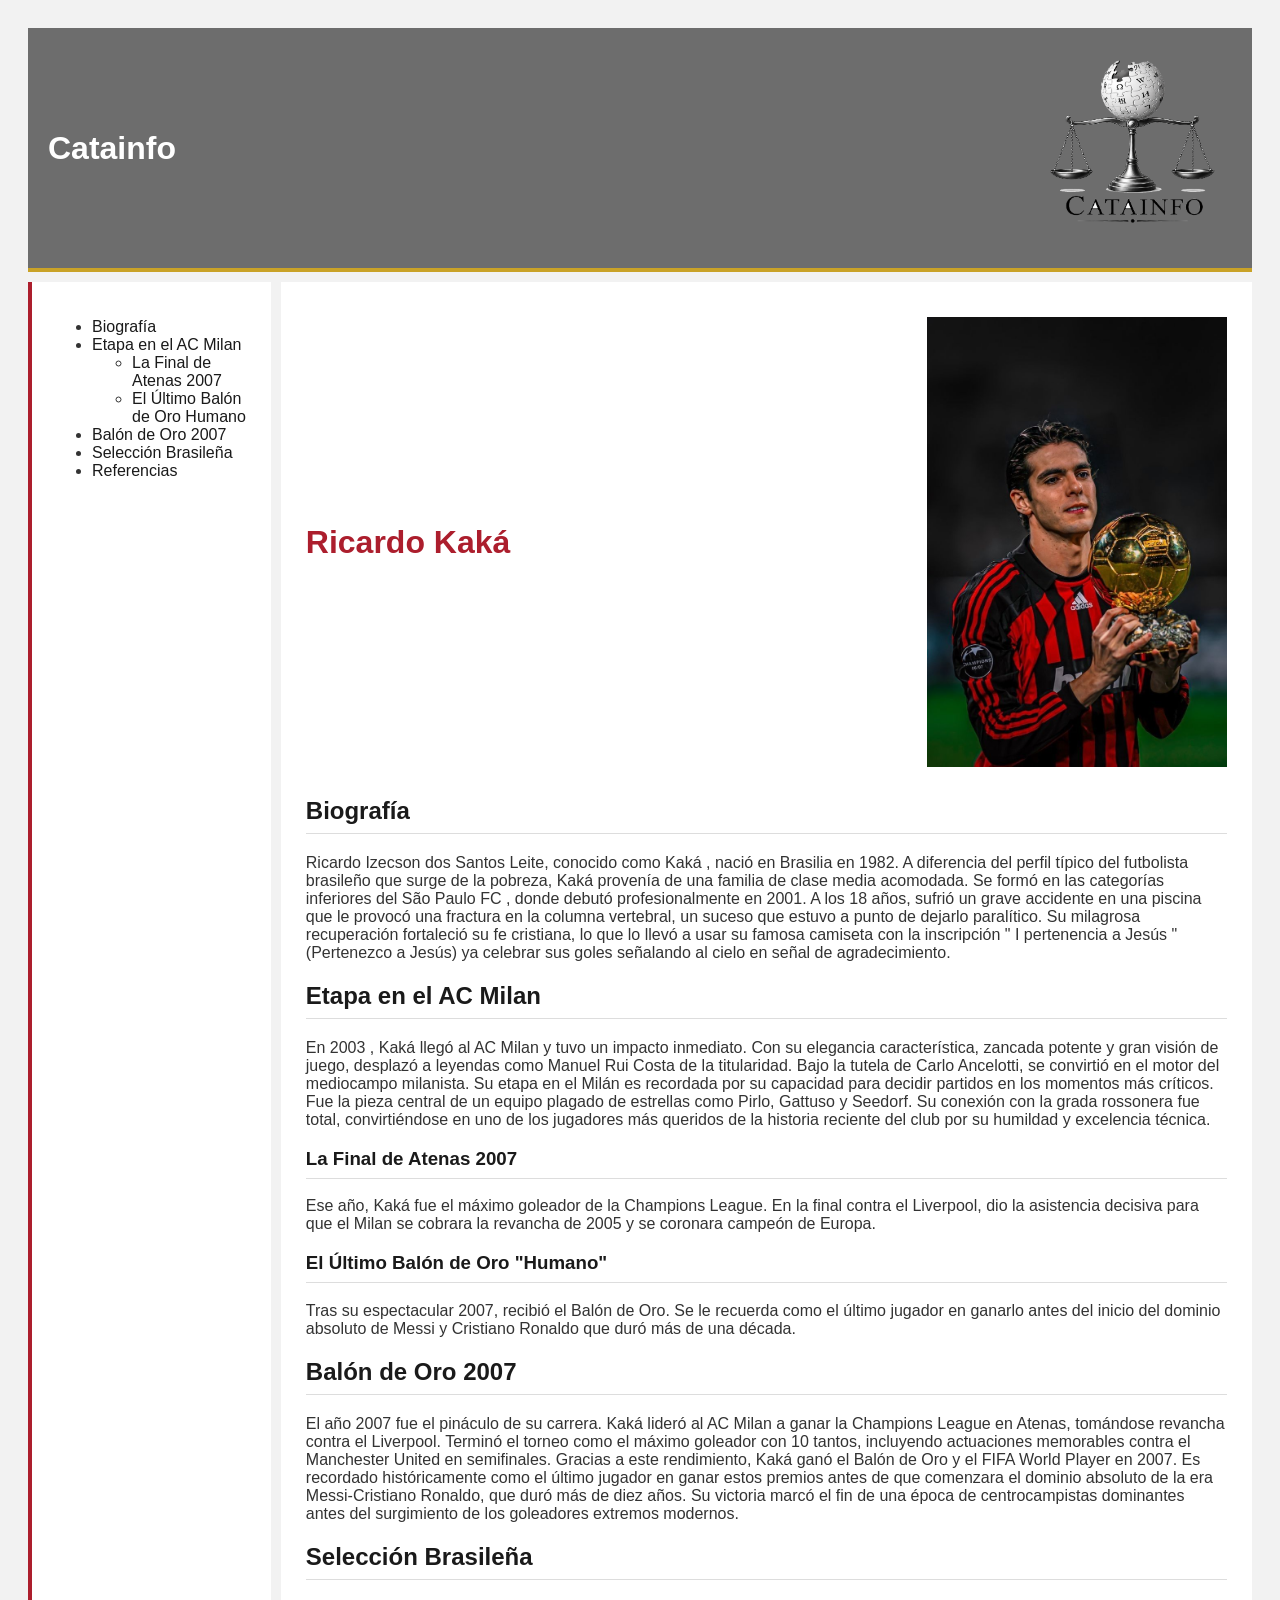
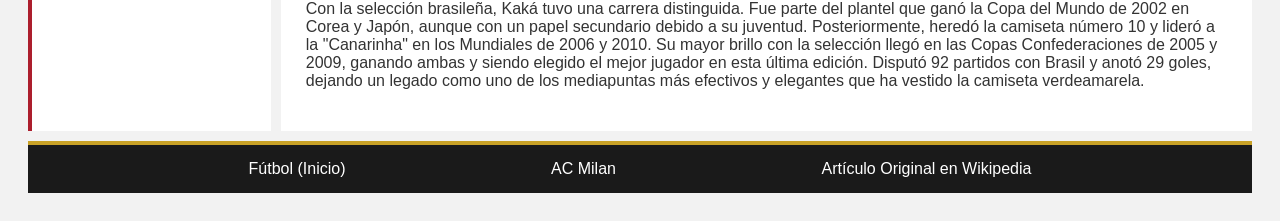
<file: index.html>
<!DOCTYPE html>
<html lang="es">

<head>
    <meta charset="UTF-8">
    <title>Ricardo Kaká - Mini Wiki</title>
    <link rel="stylesheet" href="styles.css">
    <link rel="icon" type="image/png" href="img/catainfo.png">
</head>

<body>
    <div class="contenedor-wiki">
        <header>
            <h1 id="catainfo">Catainfo</h1>
            <img src="img/catainfo.png" width="200" height="200">
        </header>

        <main>
            <div class="texto">
                <h1 id="inicio">Ricardo Kaká</h1>
                <img src="img/kaka.jpg" alt="Kaká celebrando un gol con el Milan" width="300" height="350">
            </div>

            <section>
                <h2 id="biografia">Biografía</h2>
                <p>Ricardo Izecson dos Santos Leite, conocido como Kaká , nació en Brasilia en 1982. A diferencia del perfil típico del futbolista brasileño que surge de la pobreza, Kaká provenía de una familia de clase media acomodada. Se formó en las categorías inferiores del São Paulo FC , donde debutó profesionalmente en 2001. A los 18 años, sufrió un grave accidente en una piscina que le provocó una fractura en la columna vertebral, un suceso que estuvo a punto de dejarlo paralítico. Su milagrosa recuperación fortaleció su fe cristiana, lo que lo llevó a usar su famosa camiseta con la inscripción " I pertenencia a Jesús " (Pertenezco a Jesús) ya celebrar sus goles señalando al cielo en señal de agradecimiento.</p>
            </section>

            <section>
                <h2 id="milan">Etapa en el AC Milan</h2>
                <p>En 2003 , Kaká llegó al AC Milan y tuvo un impacto inmediato. Con su elegancia característica, zancada potente y gran visión de juego, desplazó a leyendas como Manuel Rui Costa de la titularidad. Bajo la tutela de Carlo Ancelotti, se convirtió en el motor del mediocampo milanista. Su etapa en el Milán es recordada por su capacidad para decidir partidos en los momentos más críticos. Fue la pieza central de un equipo plagado de estrellas como Pirlo, Gattuso y Seedorf. Su conexión con la grada rossonera fue total, convirtiéndose en uno de los jugadores más queridos de la historia reciente del club por su humildad y excelencia técnica.</p>
            </section>

            <section>
                <h3 id="atenas">La Final de Atenas 2007</h3>
                <p>Ese año, Kaká fue el máximo goleador de la Champions League. En la final contra el Liverpool, dio la asistencia decisiva para que el Milan se cobrara la revancha de 2005 y se coronara campeón de Europa.</p>
            </section>

            <section>
                <h3 id="balon-oro-humano">El Último Balón de Oro "Humano"</h3>
                <p>Tras su espectacular 2007, recibió el Balón de Oro. Se le recuerda como el último jugador en ganarlo antes del inicio del dominio absoluto de Messi y Cristiano Ronaldo que duró más de una década.</p>
            </section>

            <section>
                <h2 id="balon-oro">Balón de Oro 2007</h2>
                <p>El año 2007 fue el pináculo de su carrera. Kaká lideró al AC Milan a ganar la Champions League en Atenas, tomándose revancha contra el Liverpool. Terminó el torneo como el máximo goleador con 10 tantos, incluyendo actuaciones memorables contra el Manchester United en semifinales. Gracias a este rendimiento, Kaká ganó el Balón de Oro y el FIFA World Player en 2007. Es recordado históricamente como el último jugador en ganar estos premios antes de que comenzara el dominio absoluto de la era Messi-Cristiano Ronaldo, que duró más de diez años. Su victoria marcó el fin de una época de centrocampistas dominantes antes del surgimiento de los goleadores extremos modernos.</p>
            </section>

            <section>
                <h2 id="seleccion">Selección Brasileña</h2>
                <p>Con la selección brasileña, Kaká tuvo una carrera distinguida. Fue parte del plantel que ganó la Copa del Mundo de 2002 en Corea y Japón, aunque con un papel secundario debido a su juventud. Posteriormente, heredó la camiseta número 10 y lideró a la "Canarinha" en los Mundiales de 2006 y 2010. Su mayor brillo con la selección llegó en las Copas Confederaciones de 2005 y 2009, ganando ambas y siendo elegido el mejor jugador en esta última edición. Disputó 92 partidos con Brasil y anotó 29 goles, dejando un legado como uno de los mediapuntas más efectivos y elegantes que ha vestido la camiseta verdeamarela.</p>
            </section>
        </main>

        <aside>
            <ul>
                <li><a href="#biografia">Biografía</a></li>
                <li><a href="#milan">Etapa en el AC Milan</a>
                    <ul>
                        <li><a href="#atenas">La Final de Atenas 2007</a></li>
                        <li><a href="#balon-oro-humano">El Último Balón de Oro Humano</a></li>
                    </ul>
                </li>
                <li><a href="#balon-oro">Balón de Oro 2007</a></li>
                <li><a href="#seleccion">Selección Brasileña</a></li>
                <li><a href="#referencias">Referencias</a></li>
            </ul>
        </aside>

        <footer id="referencias">
            <a href="tema futbol.html">Fútbol (Inicio)</a>
            <a href="tema milan.html">AC Milan</a>
            <a href="https://es.wikipedia.org/wiki/Kaká">Artículo Original en Wikipedia</a>
        </footer>
    </div>
</body>

</html>
</file>
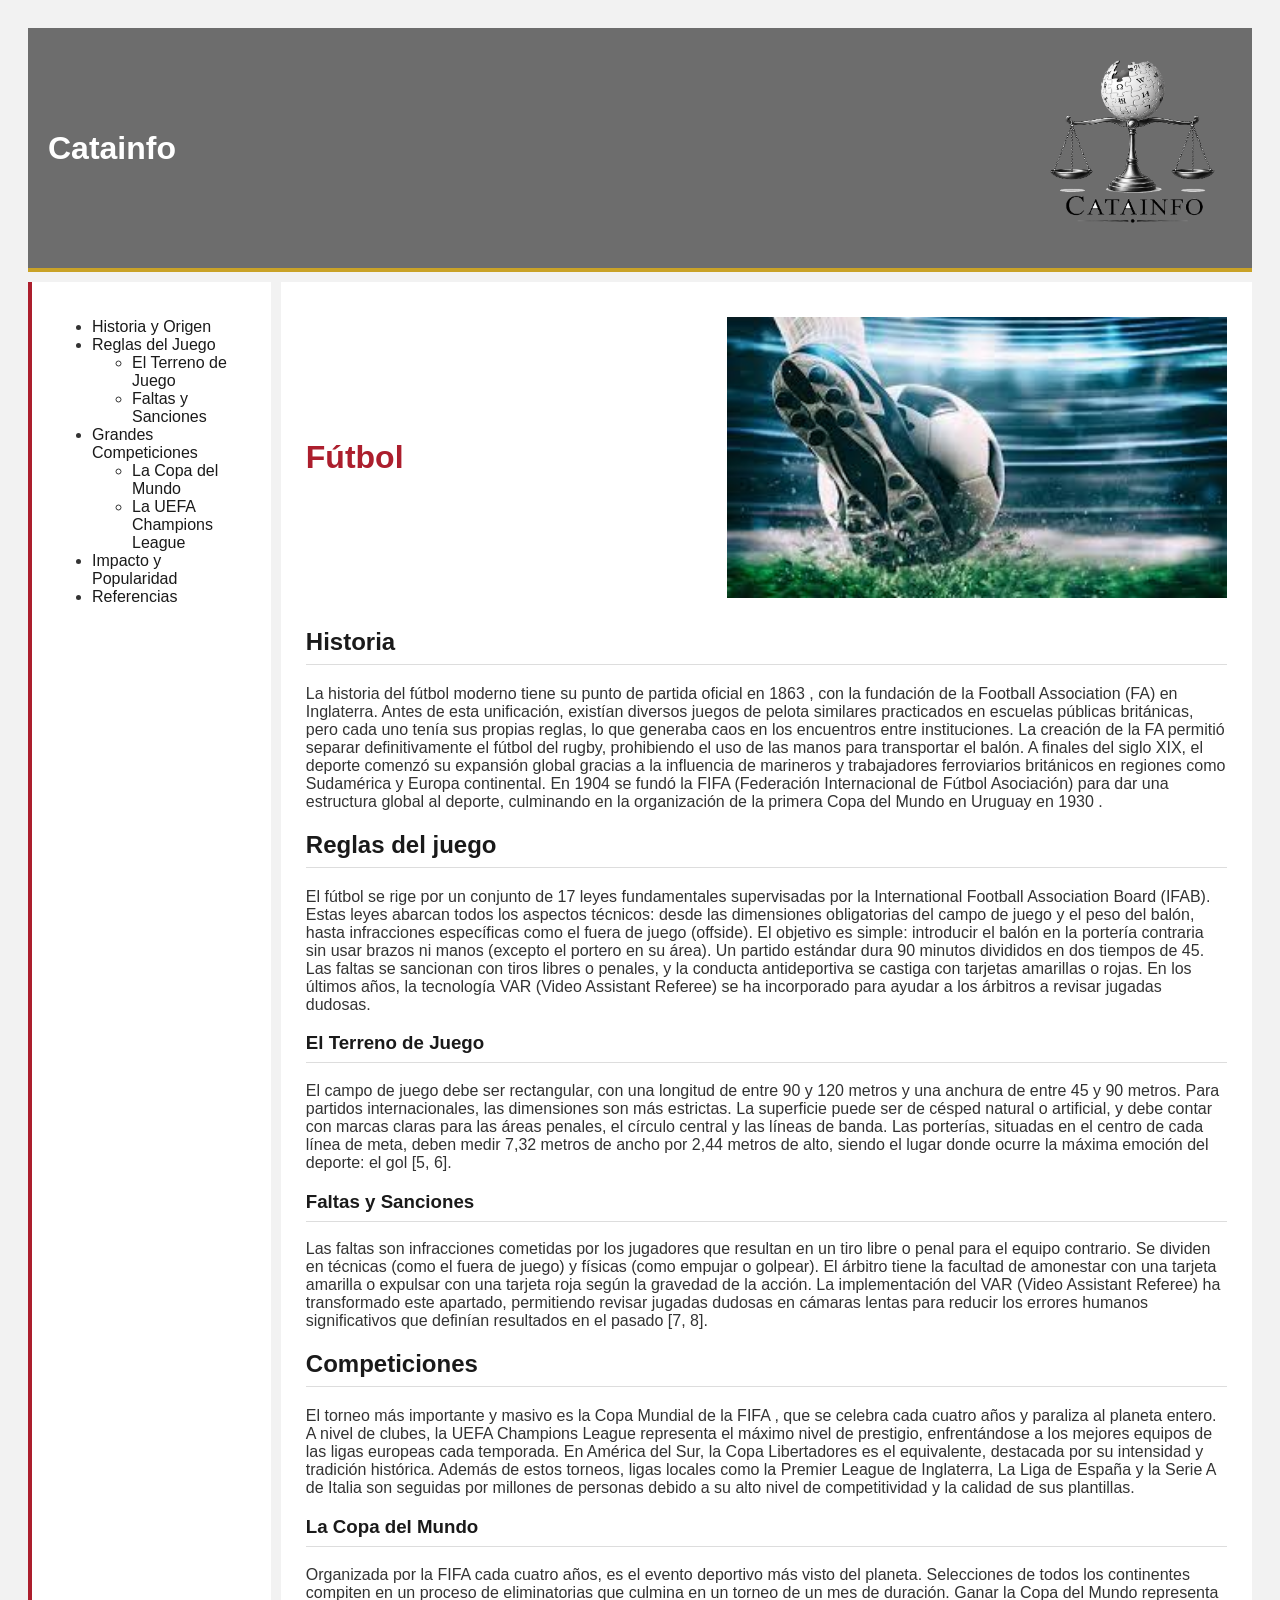
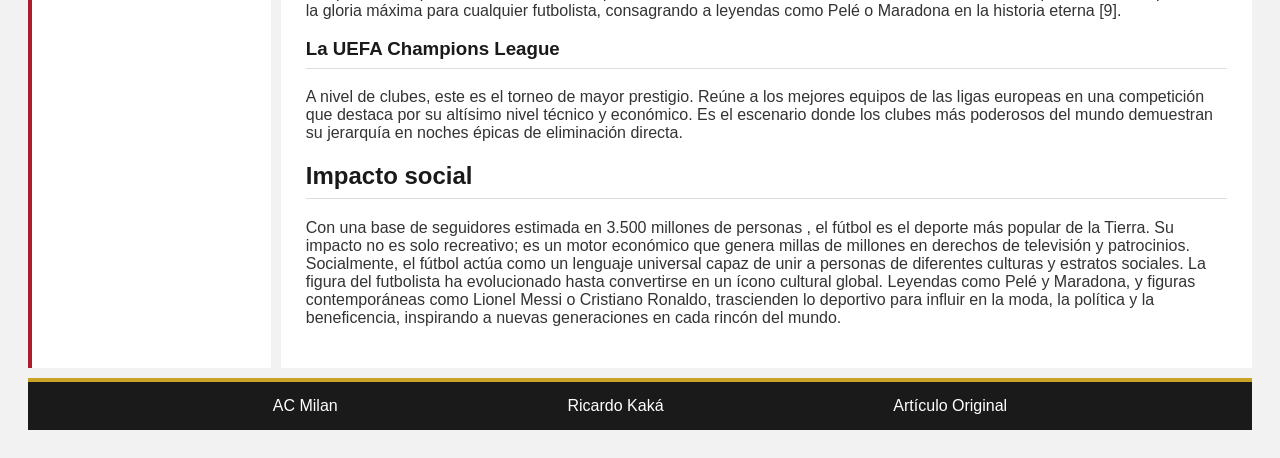
<file: tema futbol.html>
<!DOCTYPE html>
<html lang="es">

<head>
    <meta charset="UTF-8">
    <title>Fútbol - Mini Wiki</title>
    <link rel="stylesheet" href="styles.css">
    <link rel="icon" type="image/png" href="img/catainfo.png">
</head>

<body>
    <div class="contenedor-wiki">
        <header>
            <h1 id="catainfo">Catainfo</h1>
            <img src="img/catainfo.png" width="200" height="200">
        </header>

        <main>
         <div class="texto">
                <h1 id="inicio">Fútbol</h1>
                <img src="img/futbol.jpg" alt="Pelota de fútbol en el césped" width="500">
         </div>

        <section>
                <h2 id="historia">Historia</h2>
                <p>La historia del fútbol moderno tiene su punto de partida oficial en 1863 , con la fundación de la Football Association (FA) en Inglaterra. Antes de esta unificación, existían diversos juegos de pelota similares practicados en escuelas públicas británicas, pero cada uno tenía sus propias reglas, lo que generaba caos en los encuentros entre instituciones. La creación de la FA permitió separar definitivamente el fútbol del rugby, prohibiendo el uso de las manos para transportar el balón. A finales del siglo XIX, el deporte comenzó su expansión global gracias a la influencia de marineros y trabajadores ferroviarios británicos en regiones como Sudamérica y Europa continental. En 1904 se fundó la FIFA (Federación Internacional de Fútbol Asociación) para dar una estructura global al deporte, culminando en la organización de la primera Copa del Mundo en Uruguay en 1930 .</p>
        </section>

          <section>
              <h2 id="reglas">Reglas del juego</h2>
                <p> El fútbol se rige por un conjunto de 17 leyes fundamentales supervisadas por la International Football Association Board (IFAB). Estas leyes abarcan todos los aspectos técnicos: desde las dimensiones obligatorias del campo de juego y el peso del balón, hasta infracciones específicas como el fuera de juego (offside). El objetivo es simple: introducir el balón en la portería contraria sin usar brazos ni manos (excepto el portero en su área). Un partido estándar dura 90 minutos divididos en dos tiempos de 45. Las faltas se sancionan con tiros libres o penales, y la conducta antideportiva se castiga con tarjetas amarillas o rojas. En los últimos años, la tecnología VAR (Video Assistant Referee) se ha incorporado para ayudar a los árbitros a revisar jugadas dudosas.</p>
         </section>

        <section>
             <h3 id="terreno">El Terreno de Juego</h3>
                <p>El campo de juego debe ser rectangular, con una longitud de entre 90 y 120 metros y una anchura de entre 45 y 90 metros. Para partidos internacionales, las dimensiones son más estrictas. La superficie puede ser de césped natural o artificial, y debe contar con marcas claras para las áreas penales, el círculo central y las líneas de banda. Las porterías, situadas en el centro de cada línea de meta, deben medir 7,32 metros de ancho por 2,44 metros de alto, siendo el lugar donde ocurre la máxima emoción del deporte: el gol [5, 6].</p>
           </section>

          <section>
             <h3 id="faltas">Faltas y Sanciones</h3>
                <p>Las faltas son infracciones cometidas por los jugadores que resultan en un tiro libre o penal para el equipo contrario. Se dividen en técnicas (como el fuera de juego) y físicas (como empujar o golpear). El árbitro tiene la facultad de amonestar con una tarjeta amarilla o expulsar con una tarjeta roja según la gravedad de la acción. La implementación del VAR (Video Assistant Referee) ha transformado este apartado, permitiendo revisar jugadas dudosas en cámaras lentas para reducir los errores humanos significativos que definían resultados en el pasado [7, 8].</p>
           </section>

            <section>
                <h2 id="competiciones">Competiciones</h2>
              <p>El torneo más importante y masivo es la Copa Mundial de la FIFA , que se celebra cada cuatro años y paraliza al planeta entero. A nivel de clubes, la UEFA Champions League representa el máximo nivel de prestigio, enfrentándose a los mejores equipos de las ligas europeas cada temporada. En América del Sur, la Copa Libertadores es el equivalente, destacada por su intensidad y tradición histórica. Además de estos torneos, ligas locales como la Premier League de Inglaterra, La Liga de España y la Serie A de Italia son seguidas por millones de personas debido a su alto nivel de competitividad y la calidad de sus plantillas.</p>
            </section>

            <section>
                <h3 id="mundial">La Copa del Mundo</h3>
              <p>Organizada por la FIFA cada cuatro años, es el evento deportivo más visto del planeta. Selecciones de todos los continentes compiten en un proceso de eliminatorias que culmina en un torneo de un mes de duración. Ganar la Copa del Mundo representa la gloria máxima para cualquier futbolista, consagrando a leyendas como Pelé o Maradona en la historia eterna [9].</p>
          </section>

            <section>
               <h3 id="champions">La UEFA Champions League</h3>
                <p>A nivel de clubes, este es el torneo de mayor prestigio. Reúne a los mejores equipos de las ligas europeas en una competición que destaca por su altísimo nivel técnico y económico. Es el escenario donde los clubes más poderosos del mundo demuestran su jerarquía en noches épicas de eliminación directa.</p>
        </section>

            <section>
               <h2 id="impacto">Impacto social</h2>
               <p> Con una base de seguidores estimada en 3.500 millones de personas , el fútbol es el deporte más popular de la Tierra. Su impacto no es solo recreativo; es un motor económico que genera millas de millones en derechos de televisión y patrocinios. Socialmente, el fútbol actúa como un lenguaje universal capaz de unir a personas de diferentes culturas y estratos sociales. La figura del futbolista ha evolucionado hasta convertirse en un ícono cultural global. Leyendas como Pelé y Maradona, y figuras contemporáneas como Lionel Messi o Cristiano Ronaldo, trascienden lo deportivo para influir en la moda, la política y la beneficencia, inspirando a nuevas generaciones en cada rincón del mundo.</p>
            </section>
        </main>


        <aside>
            <ul>
             <li><a href="#historia">Historia y Origen</a></li>
                <li><a href="#reglas">Reglas del Juego</a>
                    <ul>
                        <li><a href="#terreno">El Terreno de Juego</a></li>
                        <li><a href="#faltas">Faltas y Sanciones</a></li>
                    </ul>
                 </li>
                <li><a href="#competiciones">Grandes Competiciones</a>
                    <ul>
                        <li><a href="#mundial">La Copa del Mundo</a></li>
                        <li><a href="#champions">La UEFA Champions League</a></li>
                    </ul>
                 </li>
                <li><a href="#impacto">Impacto y Popularidad</a></li>
              <li><a href="#referencias">Referencias</a></li>
            </ul>
        </aside>

        <footer id="referencias">
          <a href="tema milan.html">AC Milan</a>
          <a href="index.html">Ricardo Kaká</a>
          <a href="https://es.wikipedia.org/wiki/Fútbol">Artículo Original</a>
        </footer>

    </div>

</body>

</html>
</file>
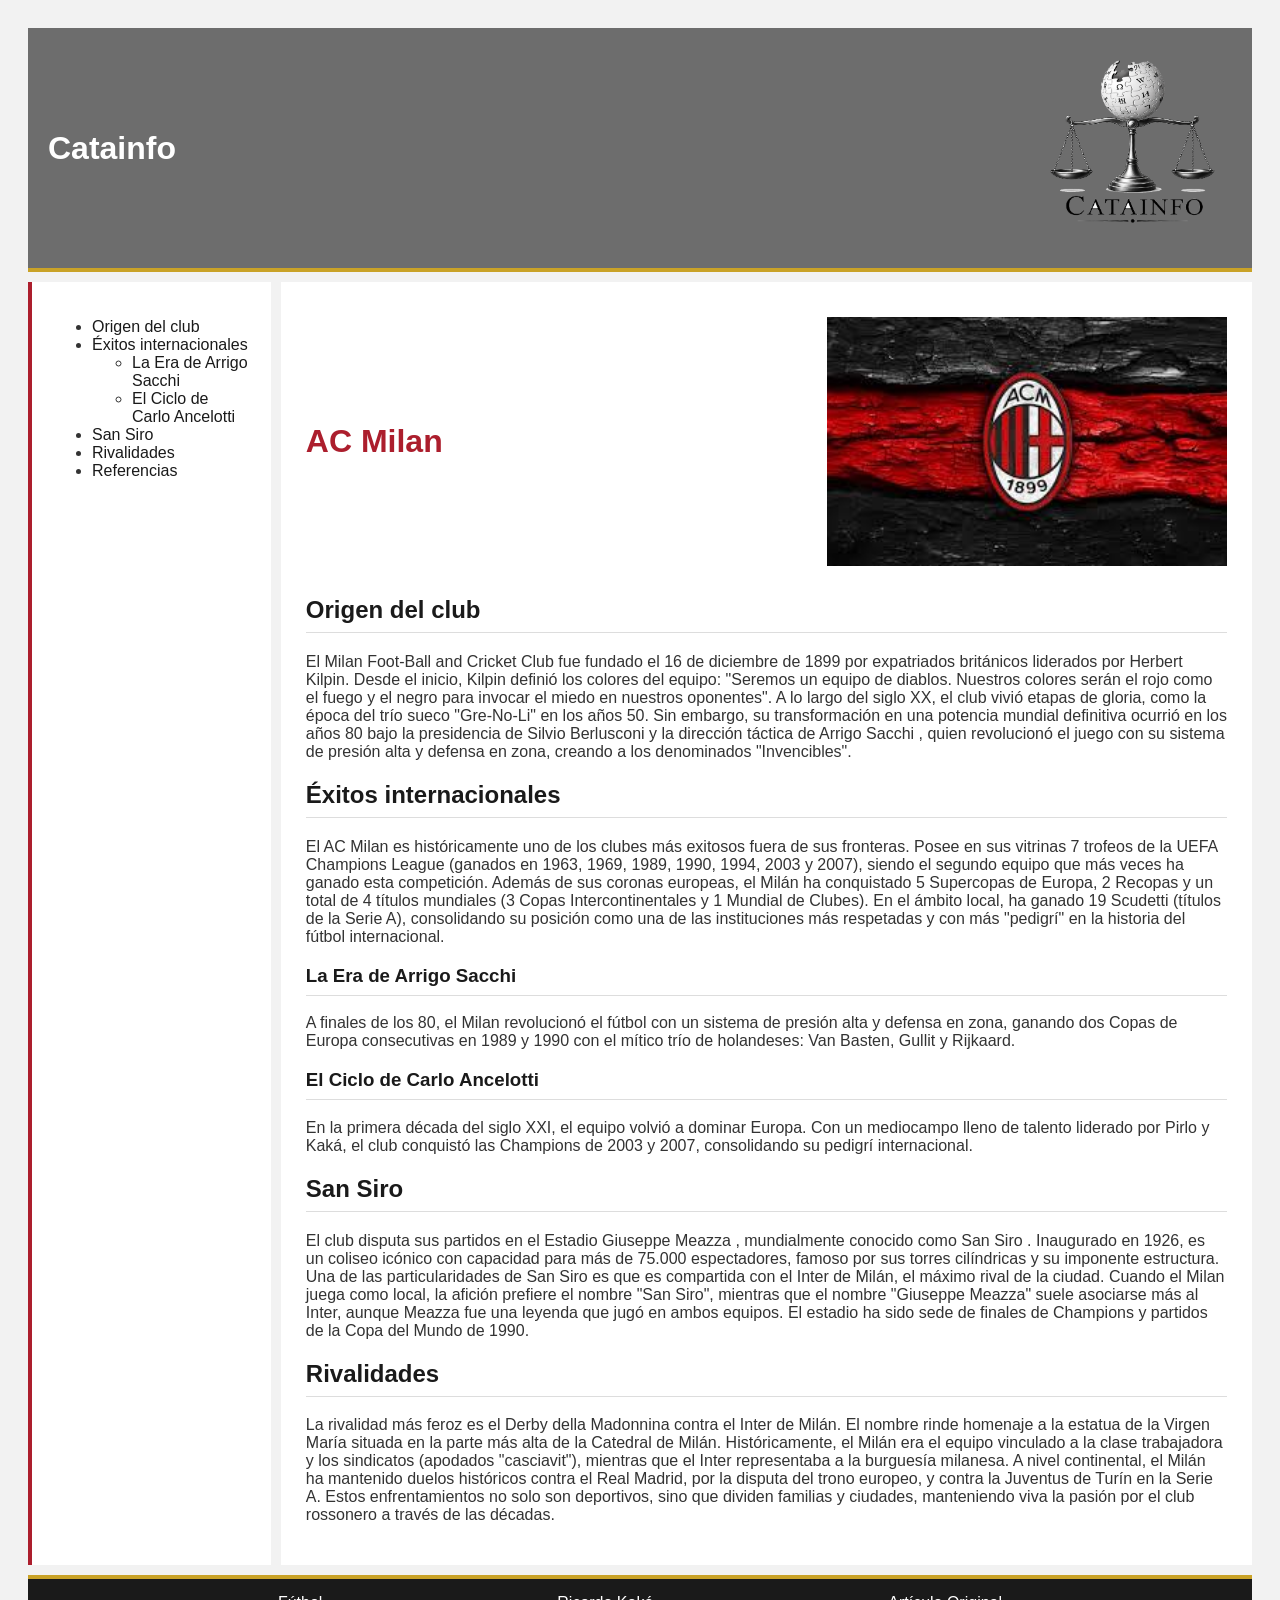
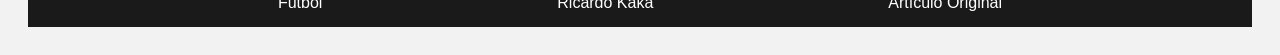
<file: tema milan.html>
<!DOCTYPE html>
<html lang="es">

<head>
    <meta charset="UTF-8">
    <title>AC Milan - Mini Wiki</title>
    <link rel="stylesheet" href="styles.css">
    <link rel="icon" type="image/png" href="img/catainfo.png">
</head>

<body>
    <div class="contenedor-wiki">
        <header>
            <h1 id="catainfo">Catainfo</h1>
            <img src="img/catainfo.png" width="200" height="200">
        </header>

        <main>
            <div class="texto">
                <h1 id="inicio">AC Milan</h1>
                <img src="img/milan.jpg" alt="Escudo del AC Milan" width="400">
            </div>

            <section>
                <h2 id="origen">Origen del club</h2>
                <p> El Milan Foot-Ball and Cricket Club fue fundado el 16 de diciembre de 1899 por expatriados británicos liderados por Herbert Kilpin. Desde el inicio, Kilpin definió los colores del equipo: "Seremos un equipo de diablos. Nuestros colores serán el rojo como el fuego y el negro para invocar el miedo en nuestros oponentes". A lo largo del siglo XX, el club vivió etapas de gloria, como la época del trío sueco "Gre-No-Li" en los años 50. Sin embargo, su transformación en una potencia mundial definitiva ocurrió en los años 80 bajo la presidencia de Silvio Berlusconi y la dirección táctica de Arrigo Sacchi , quien revolucionó el juego con su sistema de presión alta y defensa en zona, creando a los denominados "Invencibles".</p>
            </section>

            <section>
                <h2 id="exitos">Éxitos internacionales</h2>
                <p>El AC Milan es históricamente uno de los clubes más exitosos fuera de sus fronteras. Posee en sus vitrinas 7 trofeos de la UEFA Champions League (ganados en 1963, 1969, 1989, 1990, 1994, 2003 y 2007), siendo el segundo equipo que más veces ha ganado esta competición. Además de sus coronas europeas, el Milán ha conquistado 5 Supercopas de Europa, 2 Recopas y un total de 4 títulos mundiales (3 Copas Intercontinentales y 1 Mundial de Clubes). En el ámbito local, ha ganado 19 Scudetti (títulos de la Serie A), consolidando su posición como una de las instituciones más respetadas y con más "pedigrí" en la historia del fútbol internacional.</p>
            </section>

            <section>
                <h3 id="era-sacchi">La Era de Arrigo Sacchi</h3>
                <p>A finales de los 80, el Milan revolucionó el fútbol con un sistema de presión alta y defensa en zona, ganando dos Copas de Europa consecutivas en 1989 y 1990 con el mítico trío de holandeses: Van Basten, Gullit y Rijkaard.</p>
            </section>

            <section>
                <h3 id="era-ancelotti">El Ciclo de Carlo Ancelotti</h3>
                <p>En la primera década del siglo XXI, el equipo volvió a dominar Europa. Con un mediocampo lleno de talento liderado por Pirlo y Kaká, el club conquistó las Champions de 2003 y 2007, consolidando su pedigrí internacional.</p>
            </section>

            <section>
                <h2 id="estadio">San Siro</h2>
                <p>El club disputa sus partidos en el Estadio Giuseppe Meazza , mundialmente conocido como San Siro . Inaugurado en 1926, es un coliseo icónico con capacidad para más de 75.000 espectadores, famoso por sus torres cilíndricas y su imponente estructura. Una de las particularidades de San Siro es que es compartida con el Inter de Milán, el máximo rival de la ciudad. Cuando el Milan juega como local, la afición prefiere el nombre "San Siro", mientras que el nombre "Giuseppe Meazza" suele asociarse más al Inter, aunque Meazza fue una leyenda que jugó en ambos equipos. El estadio ha sido sede de finales de Champions y partidos de la Copa del Mundo de 1990.</p>
            </section>

            <section>
                <h2 id="rivales">Rivalidades</h2>
                <p>La rivalidad más feroz es el Derby della Madonnina contra el Inter de Milán. El nombre rinde homenaje a la estatua de la Virgen María situada en la parte más alta de la Catedral de Milán. Históricamente, el Milán era el equipo vinculado a la clase trabajadora y los sindicatos (apodados "casciavit"), mientras que el Inter representaba a la burguesía milanesa. A nivel continental, el Milán ha mantenido duelos históricos contra el Real Madrid, por la disputa del trono europeo, y contra la Juventus de Turín en la Serie A. Estos enfrentamientos no solo son deportivos, sino que dividen familias y ciudades, manteniendo viva la pasión por el club rossonero a través de las décadas.</p>
            </section>
        </main>

        <aside>
            <ul>
                <li><a href="#origen">Origen del club</a></li>
                <li><a href="#exitos">Éxitos internacionales</a>
                    <ul>
                        <li><a href="#era-sacchi">La Era de Arrigo Sacchi</a></li>
                        <li><a href="#era-ancelotti">El Ciclo de Carlo Ancelotti</a></li>
                    </ul>
                </li>
                <li><a href="#estadio">San Siro</a></li>
                <li><a href="#rivales">Rivalidades</a></li>
                <li><a href="#referencias">Referencias</a></li>
            </ul>
        </aside>

        <footer id="referencias">
            <a href="tema futbol.html">Fútbol</a>
            <a href="index.html">Ricardo Kaká</a>
            <a href="https://es.wikipedia.org/wiki/AC_Milan">Artículo Original</a>
        </footer>
    </div>
</body>

</html>
</file>
<file: styles.css>
/* Paleta AC Milan: rojo #AC1E2D · negro #1A1A1A · blanco #FFFFFF · dorado #C9A227 */

body {
    font-family: sans-serif;
    color: #333333;
    background-color: #F2F2F2;
}

.contenedor-wiki {
    display: grid;
    grid-template-columns: 1fr 4fr;
    grid-template-rows: auto 1fr auto;
    grid-template-areas:
        "cabecera cabecera"
        "indice   articulo"
        "pie      pie";
    gap: 10px;
    padding: 20px;
}

header {
    grid-area: cabecera;
    display: flex;
    align-items: center;
    justify-content: space-between;
    padding: 20px;
    background-color: #6d6d6d;
    border-bottom: 4px solid #C9A227;
    color: white;
}

aside {
    grid-area: indice;
    background-color: white;
    border-left: 4px solid #AC1E2D;
    padding: 20px;
}

aside a {
    color: #1A1A1A;
    text-decoration: none;
}

aside a:hover {
    color: #AC1E2D;
}

main {
    grid-area: articulo;
    background-color: white;
    padding: 25px;
}

main h2,
main h3 {
    color: #1A1A1A;
    border-bottom: 1px solid #ddd;
    padding-bottom: 8px;
}

main img {
    max-width: 100%;
    height: auto;
}

footer {
    grid-area: pie;
    display: flex;
    justify-content: space-evenly;
    align-items: center;
    background-color: #1A1A1A;
    border-top: 4px solid #C9A227;
    padding: 15px;
}

footer a {
    color: white;
    text-decoration: none;
}

footer a:hover {
    color: #C9A227;
}

.texto {
    display: flex;
    align-items: center;
    justify-content: space-between;
    padding: 10px 0;
}

.texto h1 {
    color: #AC1E2D;
}
</file>
